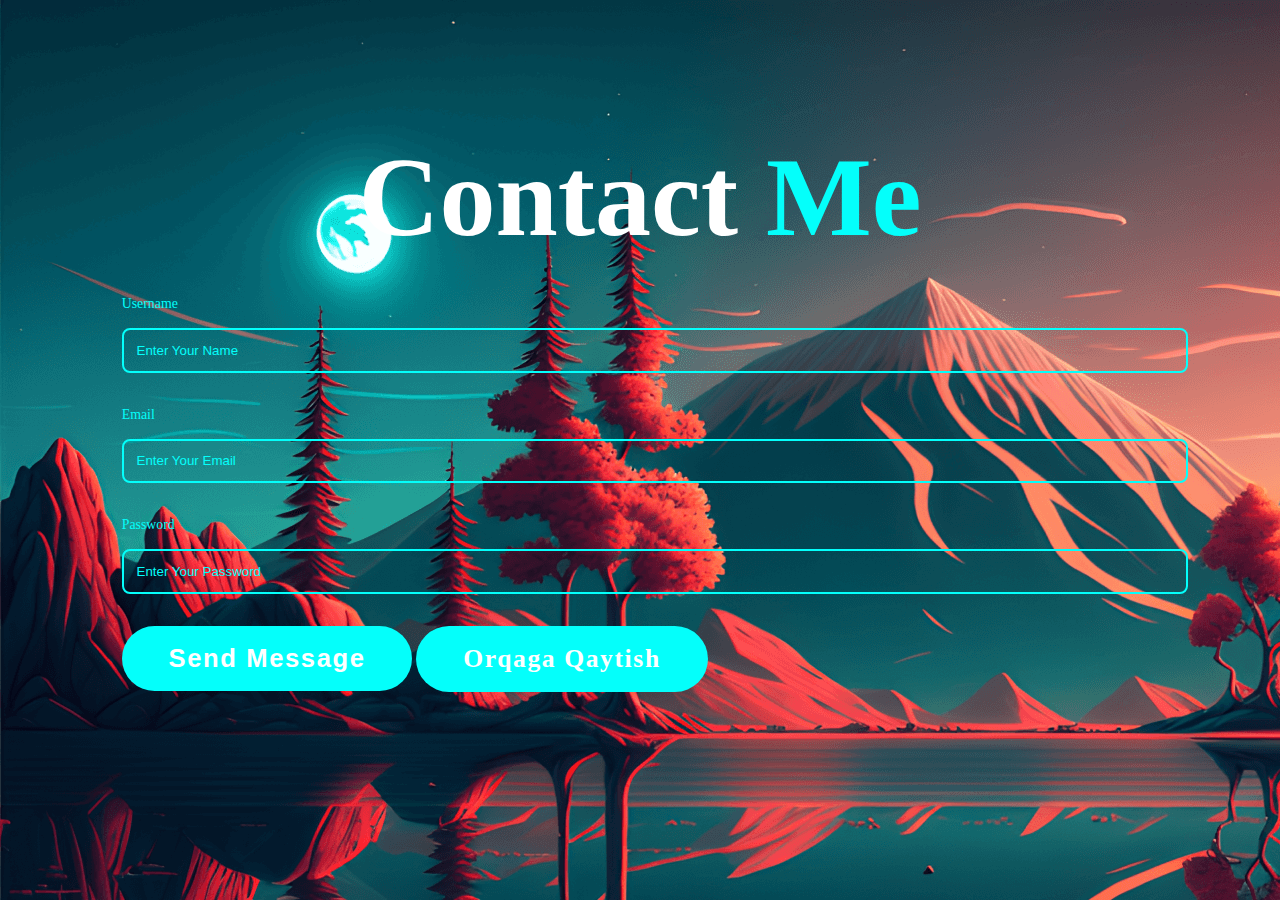
<file: contact.html>
<!DOCTYPE html>
<html lang="en">
<head>
    <meta charset="UTF-8">
    <meta name="viewport" content="width=device-width, initial-scale=1.0">
    <title>Document</title>
    <link rel="stylesheet" href="style.css">
</head>
<body>
    <section class="contacts" id="Contact">
        <h2>Contact <span>Me</span></h2>
        <div class="row"> 
        <form action="https://api.web3forms.com/submit" method="POST">

            <input type="hidden" name="access_key" value="4a8440fe-8388-48cf-949b-25a46ff8ac30">

            <span>Username</span>
            <input type="text" name="name" class="box" required placeholder="Enter Your Name" autocomplete="off">
            <span>Email</span>
            <input type="email" name="email" class="box" required placeholder="Enter Your Email" autocomplete="off">
            <span>Password</span>
            <input type="password" name="password" class="box" required placeholder="Enter Your Password" autocomplete="off">
            <input type="submit" value="Send Message" class="btn" name="send">
            <a href="index.html" class="btn">Orqaga Qaytish</a>
            
        </form>         
        </div>
    </section>
</body>
</html>
</file>
<file: style.css>
body{
  background-image: url(login-bg.png);
}

.title{
  text-align: center;
  color: #04fffb;
  font-size: 32px;
}

.subtitle{
  text-align: center;
  color: #04fffb;
  font-size: 20px;
}


.btn{
  display: inline-block;
  padding: 1rem 2.8rem;
  background: #04fffb;
  border-radius: 4rem;
  font-size: 1.6rem;
  color: #fff;
  border: 2px solid transparent;
  letter-spacing: 0.1rem;
  font-weight: 600;
  transition: 0.3s ease-in-out;
  cursor: pointer;
  margin: 0 auto;
  text-decoration: none;
}


.contacts{
  padding: 2rem 9%;
}

.contacts h2{
  text-align: center;
  margin-bottom: 2rem;
  color: #fff; 
  font-size: 7rem;

}

.contacts h2 span{
  color: #04fffb;
  font-size: 7rem;

}

.contacts .row{
  display: flex;
  align-items: center;
  flex-wrap: wrap;
  gap: 1.5rem;
}

.contacts .row .img{
  flex: 1 1 40rem;
}

.contacts .row form{
  flex: 1 1 40rem;
  
}

.contacts .row form .box{
  width: 100%;
  margin: 1rem 0rem 2rem;
  border-radius: 0.5rem;
  padding: 0.8rem;
  border:  2px solid  #04fffb;
  background-color: transparent;
  
}

.contacts .row form span{
  color:  #04fffb;
  font-size: calc(12px + (16 - 12)
  * ((100vh - 300px) / (1600 - 300)));
}

.contacts .row textarea .box{
  width: 100%;
  margin: 1rem 0rem 2rem;
  border-radius: 0.5rem;
  padding: 0.8rem;
  border:  2px solid  #04fffb;
  background-color: transparent;


}

::placeholder{
color:  #04fffb;
}

input{
color: #fff;
}
</file>
